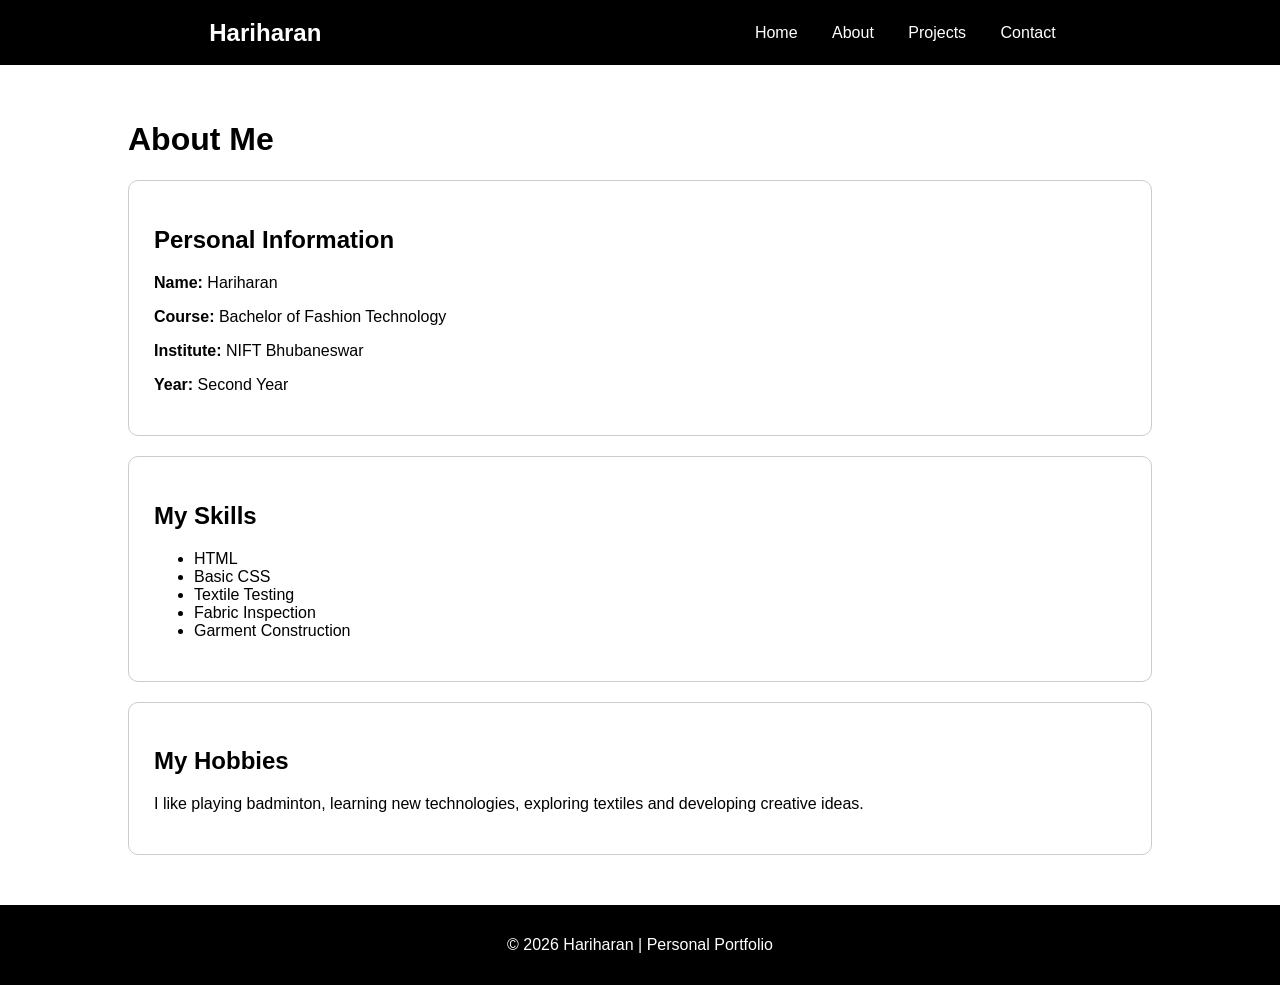
<file: about.html>
<!DOCTYPE html>
<html>
<head>
    <title>About Me - Hariharan</title>
    <link rel="stylesheet" href="style.css">
</head>

<body>

    <!-- Fixed Menu Bar -->
    <div class="navbar">
        <h2>Hariharan</h2>

        <div class="menu">
            <a href="index.html">Home</a>
            <a href="about.html">About</a>
            <a href="projects.html">Projects</a>
            <a href="contact.html">Contact</a>
        </div>
    </div>

    <!-- About Section -->
    <div class="container">

        <h1>About Me</h1>

        <div class="box">
            <h2>Personal Information</h2>

            <p><b>Name:</b> Hariharan</p>
            <p><b>Course:</b> Bachelor of Fashion Technology</p>
            <p><b>Institute:</b> NIFT Bhubaneswar</p>
            <p><b>Year:</b> Second Year</p>
        </div>

        <div class="box">
            <h2>My Skills</h2>

            <ul>
                <li>HTML</li>
                <li>Basic CSS</li>
                <li>Textile Testing</li>
                <li>Fabric Inspection</li>
                <li>Garment Construction</li>
            </ul>
        </div>

        <div class="box">
            <h2>My Hobbies</h2>

            <p>
                I like playing badminton, learning new technologies,
                exploring textiles and developing creative ideas.
            </p>
        </div>

    </div>

    <!-- Footer -->
    <footer>
        <p>© 2026 Hariharan | Personal Portfolio</p>
    </footer>

</body>
</html>
</file>
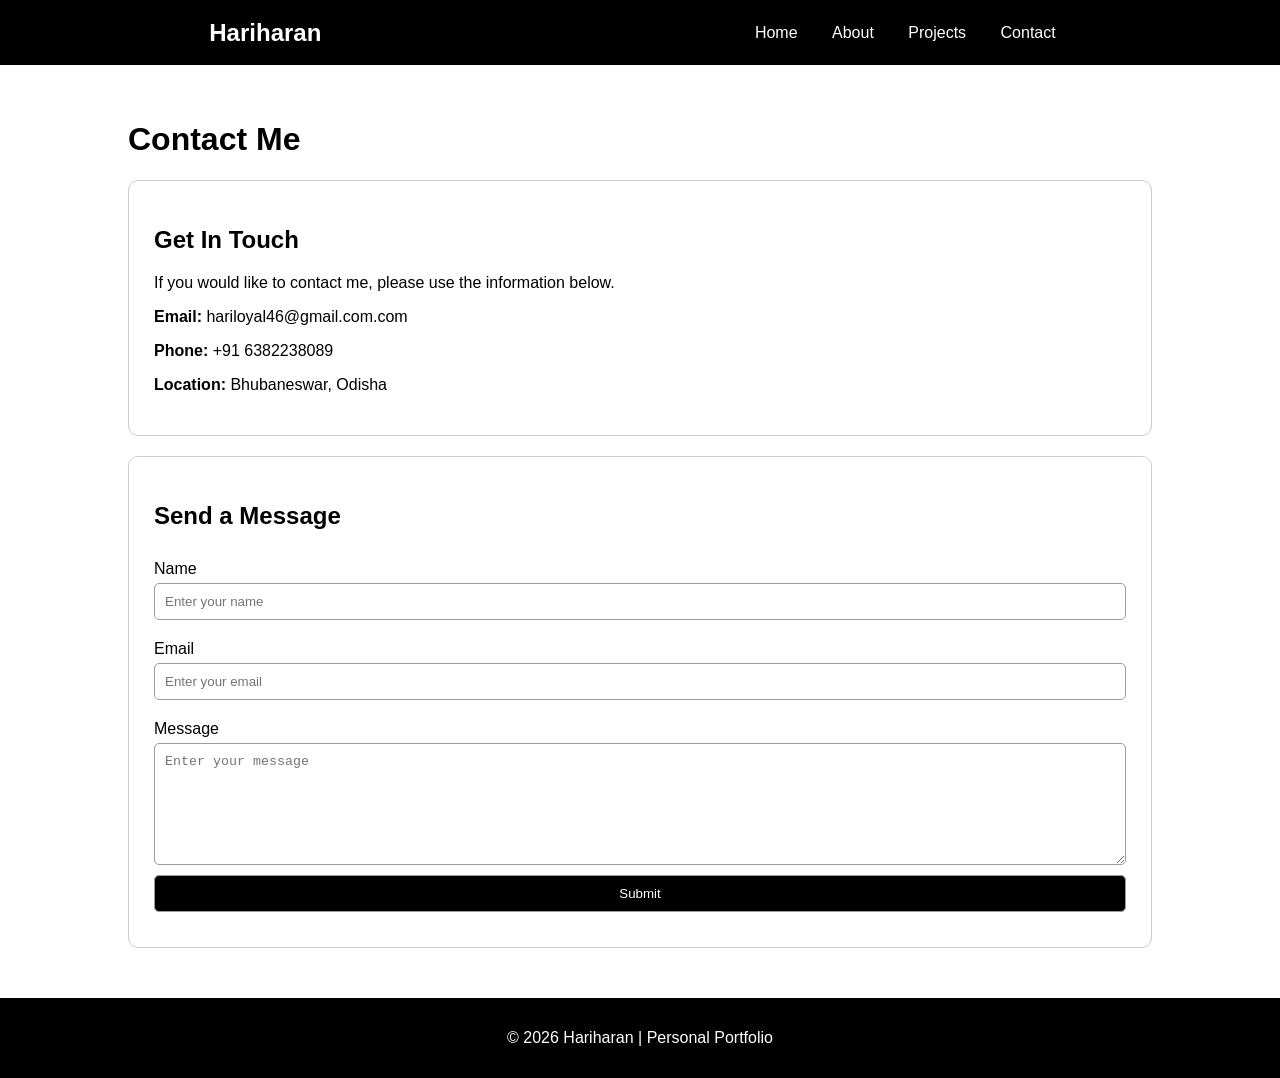
<file: contact.html>
<!DOCTYPE html>
<html>
<head>
    <title>Contact - Hariharan</title>
    <link rel="stylesheet" href="style.css">
</head>

<body>

    <!-- Fixed Menu Bar -->
    <div class="navbar">
        <h2>Hariharan</h2>

        <div class="menu">
            <a href="index.html">Home</a>
            <a href="about.html">About</a>
            <a href="projects.html">Projects</a>
            <a href="contact.html">Contact</a>
        </div>
    </div>

    <!-- Contact Section -->
    <div class="container">

        <h1>Contact Me</h1>

        <div class="box">

            <h2>Get In Touch</h2>

            <p>
                If you would like to contact me, please use the
                information below.
            </p>

            <p><b>Email:</b> hariloyal46@gmail.com.com</p>
            <p><b>Phone:</b> +91 6382238089</p>
            <p><b>Location:</b> Bhubaneswar, Odisha</p>

        </div>

        <div class="box">

            <h2>Send a Message</h2>

            <form>

                <label>Name</label>
                <input type="text" placeholder="Enter your name">

                <label>Email</label>
                <input type="email" placeholder="Enter your email">

                <label>Message</label>
                <textarea placeholder="Enter your message"></textarea>

                <input type="submit" value="Submit">

            </form>

        </div>

    </div>

    <!-- Footer -->
    <footer>
        <p>© 2026 Hariharan | Personal Portfolio</p>
    </footer>

</body>
</html>
</file>
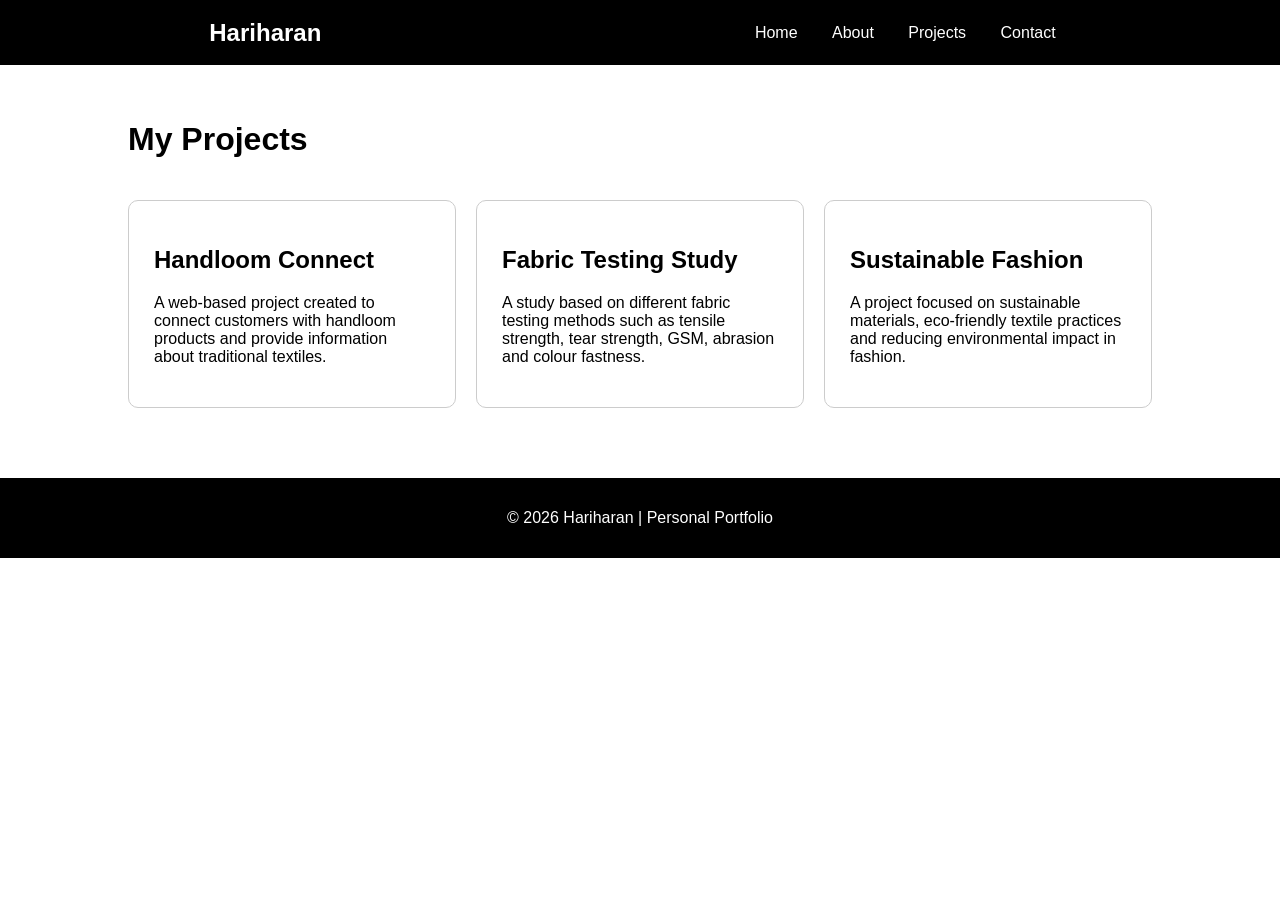
<file: projects.html>
<!DOCTYPE html>
<html>
<head>
    <title>Projects - Hariharan</title>
    <link rel="stylesheet" href="style.css">
</head>

<body>

    <!-- Fixed Menu Bar -->
    <div class="navbar">
        <h2>Hariharan</h2>

        <div class="menu">
            <a href="index.html">Home</a>
            <a href="about.html">About</a>
            <a href="projects.html">Projects</a>
            <a href="contact.html">Contact</a>
        </div>
    </div>

    <!-- Projects Section -->
    <div class="container">

        <h1>My Projects</h1>

        <div class="project-box">

            <div class="box">
                <h2>Handloom Connect</h2>

                <p>
                    A web-based project created to connect customers
                    with handloom products and provide information
                    about traditional textiles.
                </p>
            </div>

            <div class="box">
                <h2>Fabric Testing Study</h2>

                <p>
                    A study based on different fabric testing methods
                    such as tensile strength, tear strength, GSM,
                    abrasion and colour fastness.
                </p>
            </div>

            <div class="box">
                <h2>Sustainable Fashion</h2>

                <p>
                    A project focused on sustainable materials,
                    eco-friendly textile practices and reducing
                    environmental impact in fashion.
                </p>
            </div>

        </div>

    </div>

    <!-- Footer -->
    <footer>
        <p>© 2026 Hariharan | Personal Portfolio</p>
    </footer>

</body>
</html>
</file>
<file: style.css>
/* Basic Page Style */

body {
    margin: 0;
    font-family: Arial, sans-serif;
    background-color: white;
}


/* Fixed Navigation Bar */

.navbar {
    position: fixed;
    top: 0;
    width: 100%;
    height: 65px;
    background-color: black;
    color: white;

    display: flex;
    align-items: center;
    justify-content: space-around;

    z-index: 10;
}


/* Menu */

.menu a {
    color: white;
    text-decoration: none;
    margin: 15px;
    font-size: 16px;
}

.menu a:hover {
    color: white;
}


/* Home Page */

.home {
    padding-top: 120px;
    width: 80%;
    margin: auto;

    display: flex;
    gap: 30px;
}

.home .box {
    width: 50%;
}


/* Common Container */

.container {
    padding-top: 100px;
    width: 80%;
    margin: auto;
}


/* Text Boxes */

.box {
    background-color: white;
    padding: 25px;
    margin: 20px 0;

    border: 1px solid #ccc;
    border-radius: 10px;
}


/* Project Boxes */

.project-box {
    display: flex;
    gap: 20px;
}

.project-box .box {
    width: 33%;
}


/* Button */

.button {
    display: inline-block;
    background-color: black;
    color: white;

    padding: 10px 20px;
    text-decoration: none;

    border-radius: 5px;
}


/* Form */

form {
    display: flex;
    flex-direction: column;
}

label {
    margin-top: 10px;
    margin-bottom: 5px;
}

input,
textarea {
    padding: 10px;
    margin-bottom: 10px;

    border: 1px solid #a19c9c;
    border-radius: 5px;
}

textarea {
    height: 100px;
}

input[type="submit"] {
    background-color: black;
    color: white;
    cursor: pointer;
}


/* Footer */

footer {
    background-color: black;
    color: white;

    text-align: center;

    padding: 15px;
    margin-top: 50px;
}
</file>
